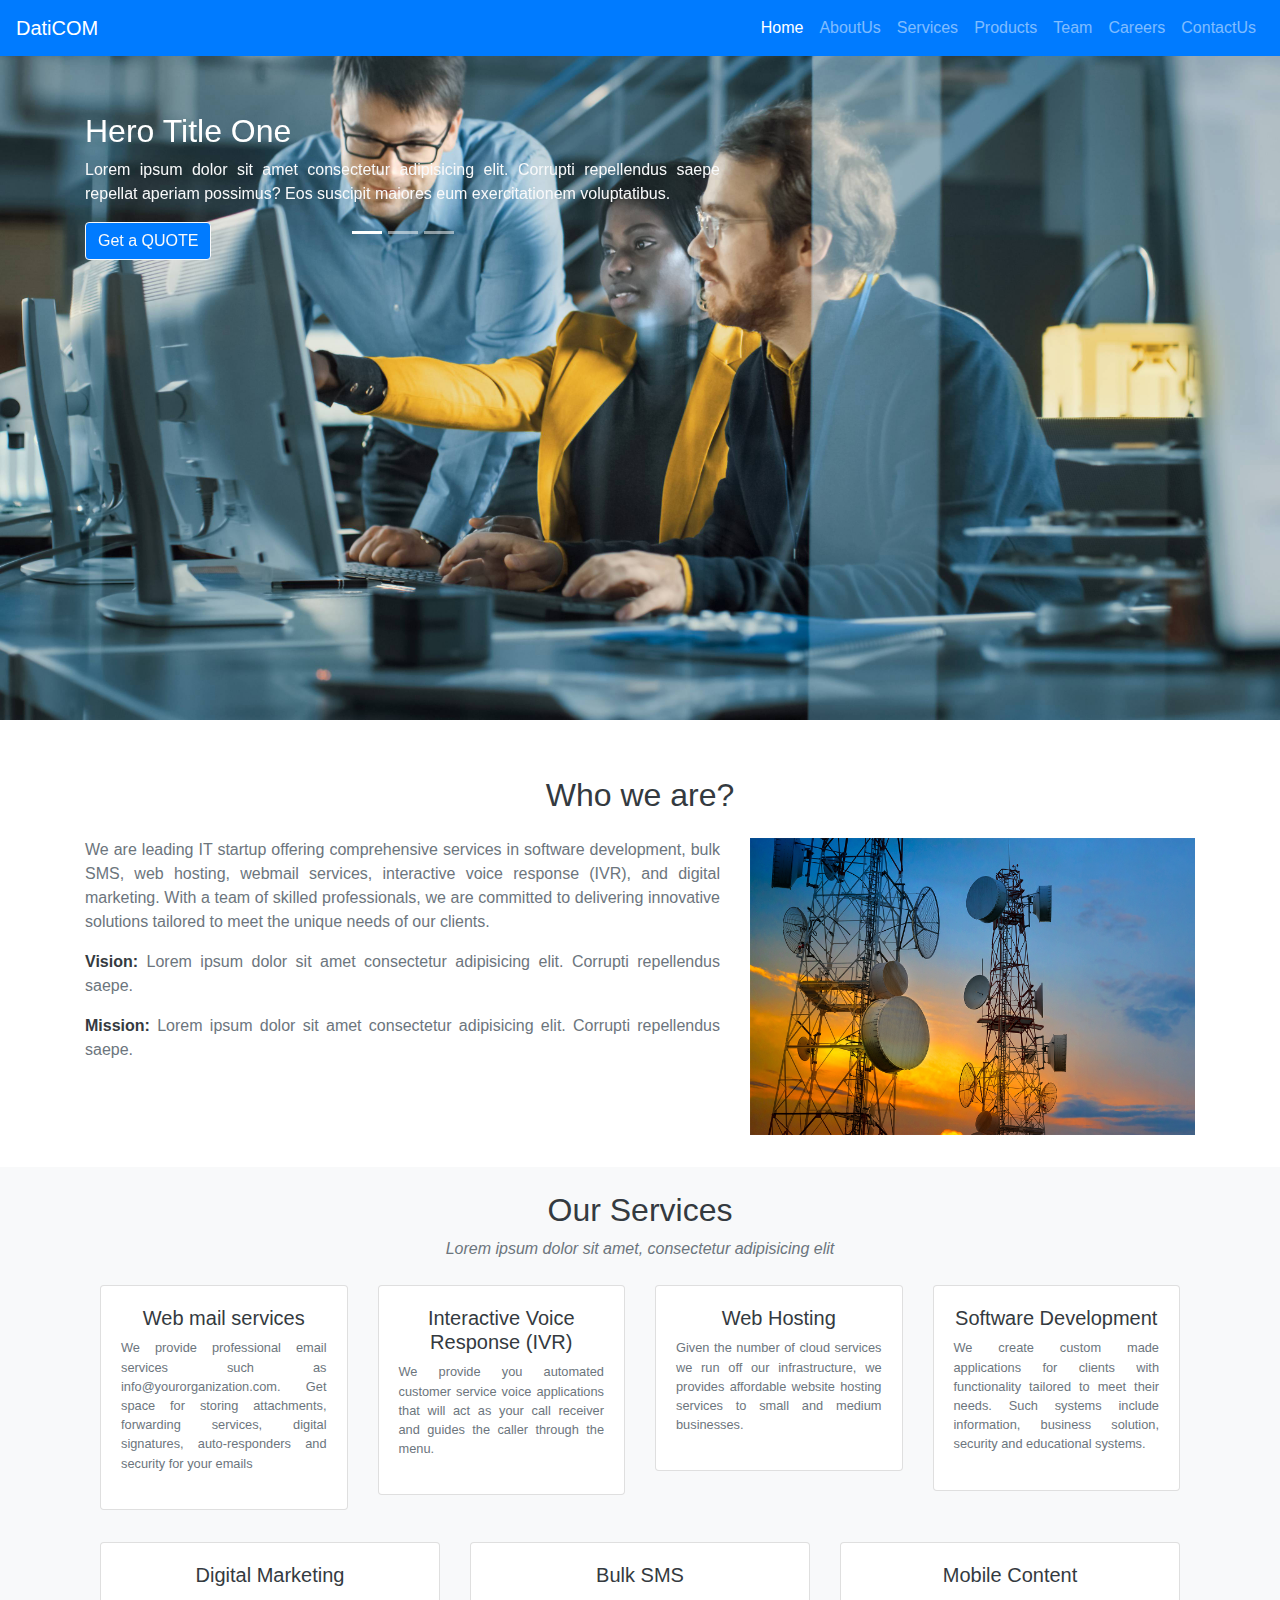
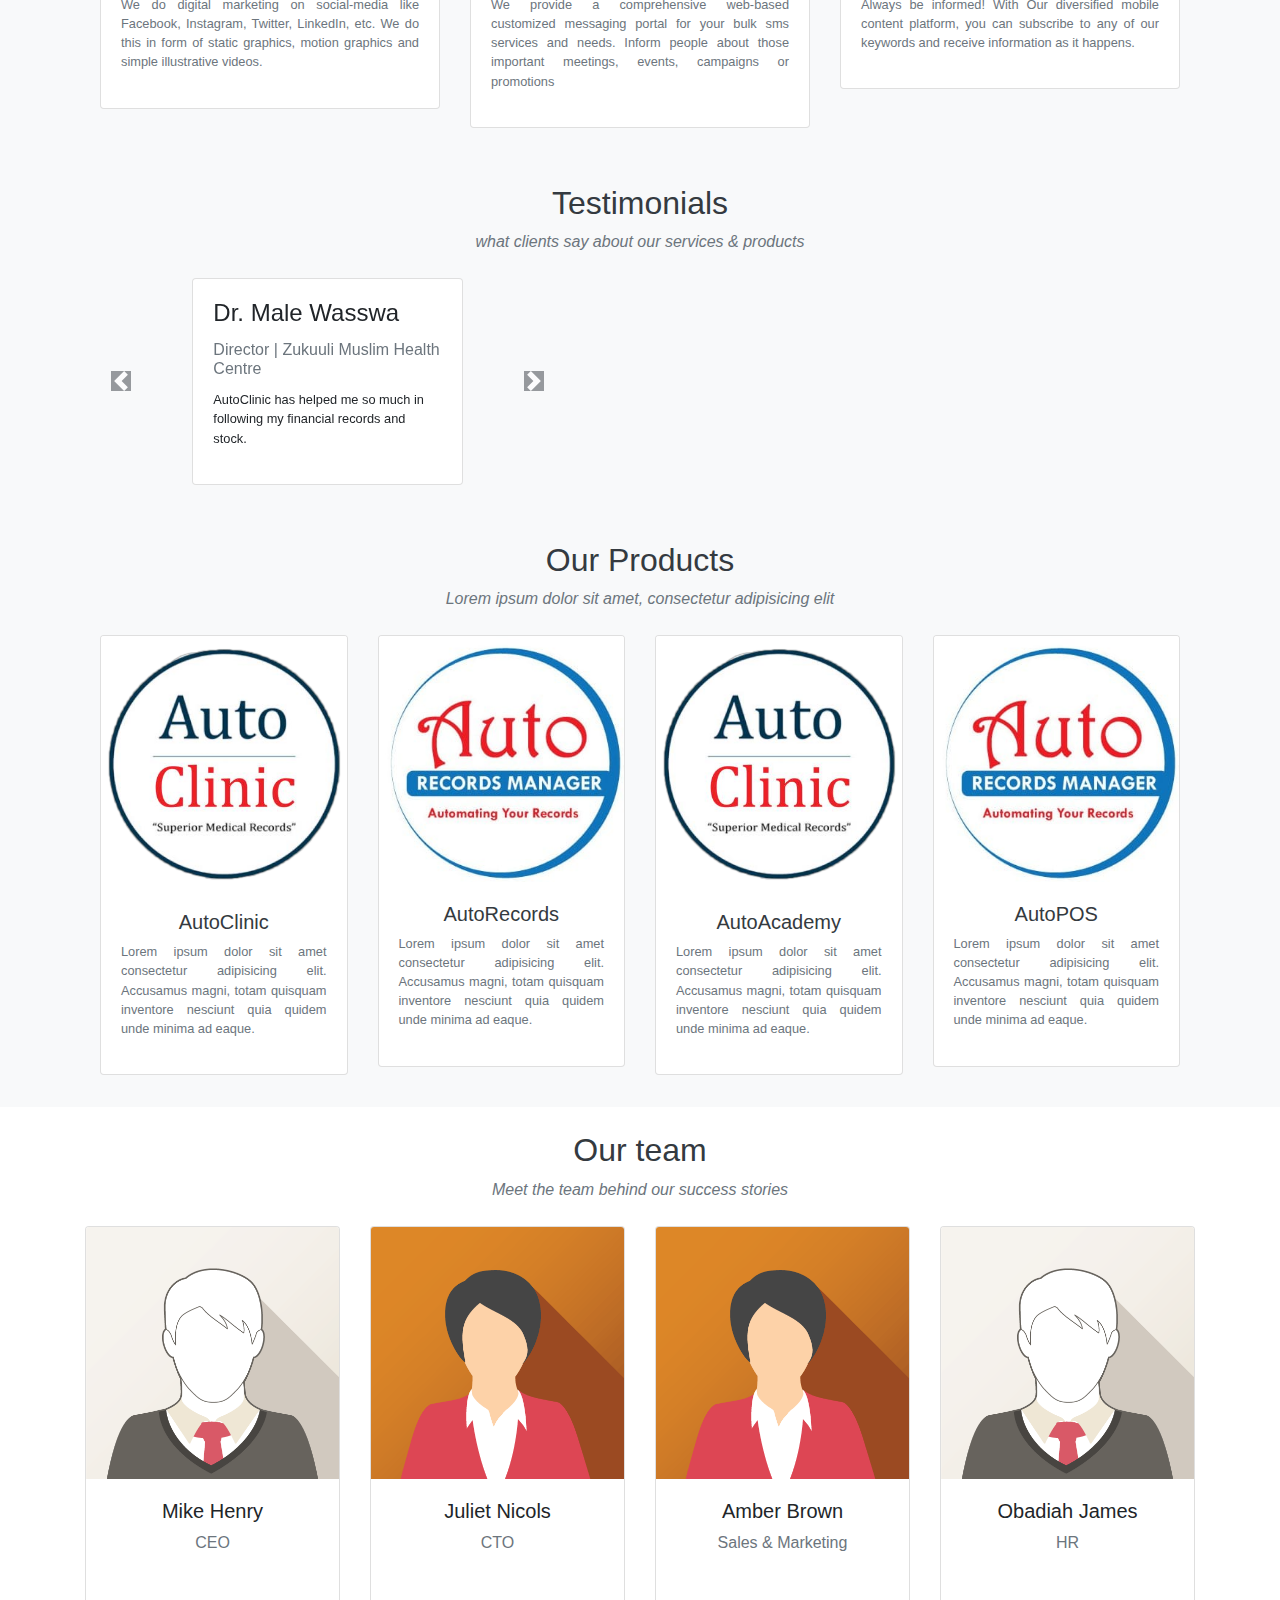
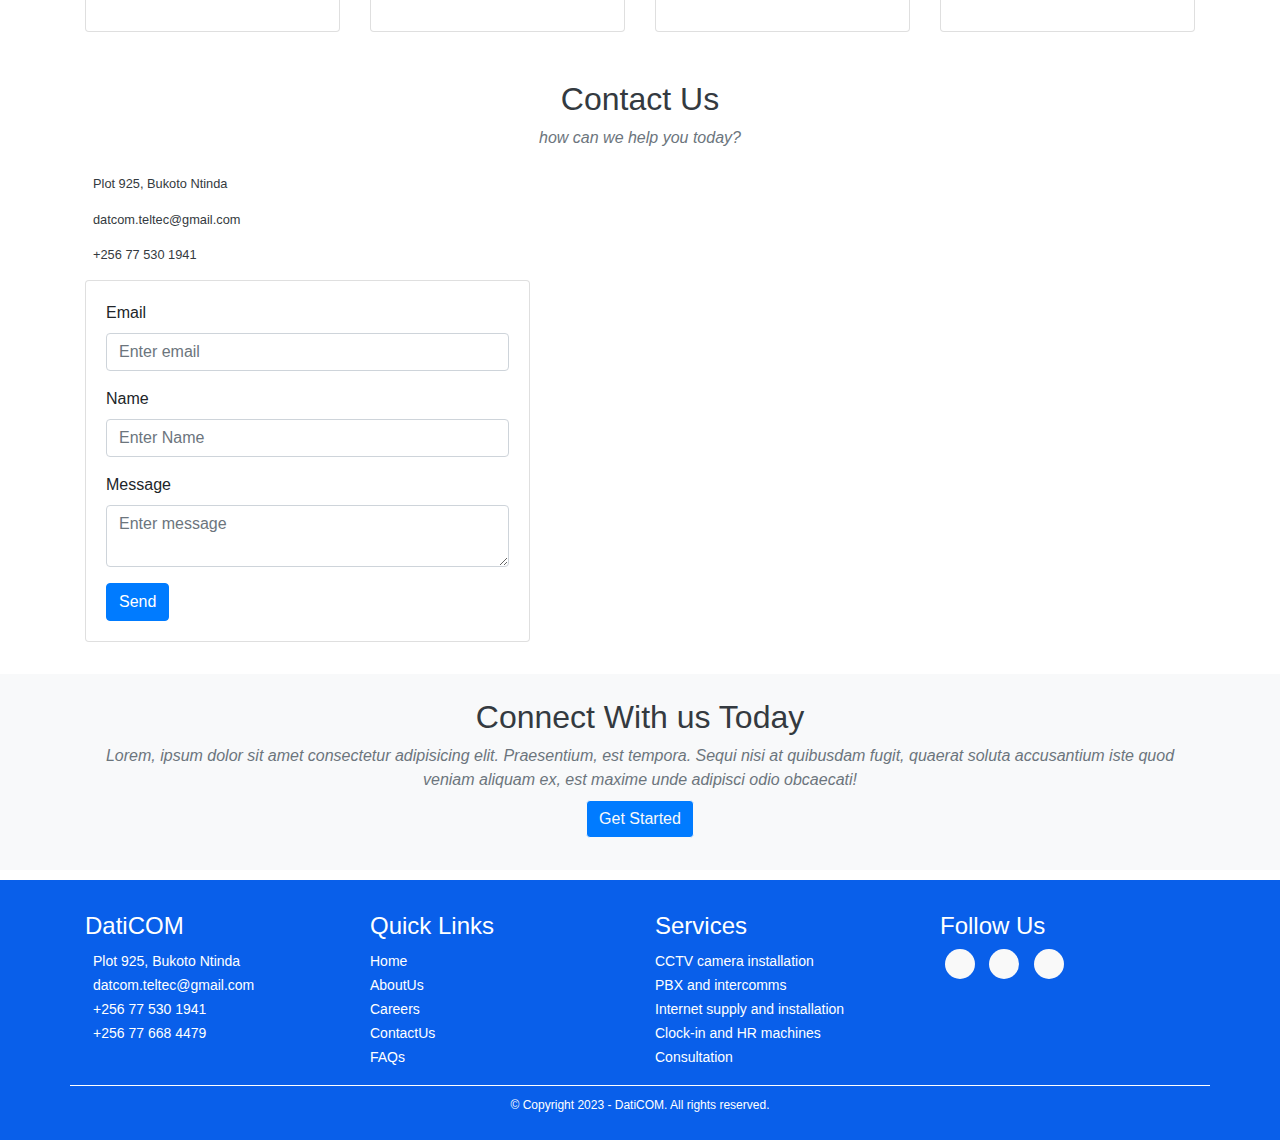
<file: index.html>
<!DOCTYPE HTML><html>
<head>
    <title>DatiCOM | Home</title>
    <meta charset="utf-8">
    <meta name="viewport" content="width=device-width, initial-scale=1">
    <link rel="icon" href="data:,">
    <script src="./js/bootstrap.js"></script>
    <link rel="stylesheet" type="text/css" href="./css/stylesheet.css">
    <link rel="stylesheet" type="text/css" href="./css/bootstrap.css">
    <link rel="stylesheet" href="https://cdn.jsdelivr.net/npm/bootstrap@4.6.2/dist/css/bootstrap.min.css" integrity="sha384-xOolHFLEh07PJGoPkLv1IbcEPTNtaed2xpHsD9ESMhqIYd0nLMwNLD69Npy4HI+N" crossorigin="anonymous">
    <script src="https://cdn.jsdelivr.net/npm/jquery@3.6.1/dist/jquery.slim.min.js"></script>
    <script src="https://cdn.jsdelivr.net/npm/popper.js@1.16.1/dist/umd/popper.min.js"></script>
    <script src="https://cdn.jsdelivr.net/npm/bootstrap@4.6.2/dist/js/bootstrap.bundle.min.js"></script>
    <link rel="stylesheet" href="https://use.fontawesome.com/releases/v5.7.0/css/all.css" integrity="sha384-lZN37f5QGtY3VHgisS14W3ExzMWZxybE1SJSEsQp9S+oqd12jhcu+A56Ebc1zFSJ" crossorigin="anonymous">
    <script src="https://code.jquery.com/jquery-3.6.3.min.js" integrity="256-pvPw+upLPUjgMXY0G+8O0xUf+/Im1MZjXxxgOcBQBXU=" crossorigin="anonymous"></script>
    <link rel="stylesheet" href="https://cdnjs.cloudflare.com/ajax/libs/font-awesome/6.2.1/css/all.min.css" integrity="sha512-MV7K8+y+gLIBoVD59lQIYicR65iaqukzvf/nwasF0nqhPay5w/9lJmVM2hMDcnK1OnMGCdVK+iQrJ7lzPJQd1w==" crossorigin="anonymous" referrerpolicy="no-referrer" />

    <style type="text/css">
      .jumbotron{
        color:white;
        background-image: url("./images/banner8.jpg");
        background-position:center;
        background-repeat: no-repeat;
        background-size: cover;
        height:80vh;
      }
      
    </style>

</head>
<body>

<div class="jumbotron jumbotron-fluid ">
    <nav class="navbar navbar-expand-sm bg-primary navbar-dark justify-content-center fixed-top pb-2">
        <!-- <a class="navbar-brand" href="index.html">
            <img src="/images/logo.png" alt="Logo" style="width:50px;">
        </a> -->
        <a class="navbar-brand" href="index.html">DatiCOM</a>
        <button class="navbar-toggler" type="button" data-toggle="collapse" data-target="#collapsibleNavbar">
            <span class="navbar-toggler-icon"></span>
        </button>
        <div class="collapse navbar-collapse " id="collapsibleNavbar">
            <ul class="navbar-nav ml-auto">
                <li class="nav-item">
                    <a class="nav-link active" href="index.html">Home</a>
                </li>
                <li class="nav-item">
                    <a class="nav-link" href="#!"id="aboutus">AboutUs</a>
                </li>
                <li class="nav-item">
                    <a class="nav-link" href="#!" id="services">Services</a>
                </li>
                <li class="nav-item">
                    <a class="nav-link" href="#!" id="products">Products</a>
                </li>
                <li class="nav-item">
                    <a class="nav-link" href="#!" id="team">Team</a>
                </li>
                  
                <li class="nav-item">
                    <a class="nav-link" href="careers.html">Careers</a>
                </li> 
                <li class="nav-item ">
                    <a class="nav-link" href="#!" id="contactus">ContactUs</a>
                </li>
            </ul>
        </div>  
    </nav>
    <div class="container">
        <div class="row">
            <div class="col-md-7 mt-5 pb-4 text-left text-dark">
                <div id="heroSlider" class="carousel slide" data-ride="carousel">

                    <!-- Indicators -->
                    <ul class="carousel-indicators">
                      <li data-target="#heroSlider" data-slide-to="0" class="active"></li>
                      <li data-target="#heroSlider" data-slide-to="1"></li>
                      <li data-target="heroSlider" data-slide-to="2"></li>
                    </ul>
                  
                    <!-- The slideshow -->
                    <div class="carousel-inner">
                      <div class="carousel-item active">
                        <h2 class="display6 text-white">Hero Title One</h2>
                        <p class="text-light text-justify">
                            Lorem ipsum dolor sit amet consectetur adipisicing elit. Corrupti repellendus saepe repellat aperiam 
                            possimus? Eos suscipit maiores eum exercitationem voluptatibus. 
                        </p>
                        <a href="#" class="btn btn-md btn-outline-light bg-primary">Get a QUOTE</a>
                      </div>
                      <div class="carousel-item">
                        <h2 class="display6 text-white">Hero Title One</h2>
                        <p class="text-light text-justify">
                            Lorem ipsum dolor sit amet consectetur adipisicing elit. Corrupti repellendus saepe repellat aperiam 
                            possimus? Eos suscipit maiores eum exercitationem voluptatibus. 
                        </p>
                        <a href="#" class="btn btn-md btn-outline-light bg-primary">Get a QUOTE</a>
                      </div>
                      <div class="carousel-item">
                        <h2 class="display6 text-white">Hero Title One</h2>
                        <p class="text-light text-justify">
                            Lorem ipsum dolor sit amet consectetur adipisicing elit. Corrupti repellendus saepe repellat aperiam 
                            possimus? Eos suscipit maiores eum exercitationem voluptatibus. 
                        </p>
                        <a href="#" class="btn btn-md btn-outline-light bg-primary">Get a QUOTE</a>
                      </div>
                    </div>
                  
                    <!-- Left and right controls -->
                    <!-- <a class="carousel-control-prev" href="#heroSlider" data-slide="prev">
                      <span class="carousel-control-prev-icon"></span>
                    </a>
                    <a class="carousel-control-next" href="#heroSlider" data-slide="next">
                      <span class="carousel-control-next-icon"></span>
                    </a> -->
                  
                  </div>
            </div>
        </div>
    
    </div>
    
</div>
<!--END_NavBar-->
<!--Main-body-->
<div class="container">
    <div class="row">
        <!--aboutus section-->
        <div class="col-md-12 mt-2 mb-2 pt-2 pb-2 bg-white " id="aboutusSection">
            <h2 class="text-center text-dark m-1 p-1">Who we are?</h2>
            <!-- <p class="text-left text-secondary mb-1 pb-1"><em>Lorem ipsum dolor sit amet, consectetur adipisicing elit</em></p> -->
            <div class="row">
                <div class="col-md-7 mt-2 mb-2 pt-2 pb-2">
                    <p class="text-secondary text-justify">
                        We are leading IT startup offering comprehensive services in software development, bulk SMS, web
                         hosting, webmail services, interactive voice response (IVR), and digital marketing. With a team of skilled professionals, 
                         we are committed to delivering innovative solutions tailored to meet the unique needs of our clients. 
                                                 
                    </p>
                    <!-- <a href="#" class="btn btn-sm btn-outline-light bg-primary">Learn More..</a> -->
                    <p class="text-secondary text-justify">
                        <b><e class="text-dark">Vision:</e> </b>Lorem ipsum dolor sit amet consectetur adipisicing elit. Corrupti 
                        repellendus saepe. 
                    </p>
                    <p class="text-secondary text-justify">
                        <b><e class="text-dark large">Mission:</e></b> Lorem ipsum dolor sit amet consectetur adipisicing elit. Corrupti 
                        repellendus saepe. 
                    </p>
                </div>
                <div class="col-md-5 mt-2 mb-2 pt-2 pb-2 bg-white">
                    <img class="img-fluid" src="./images/industries4.png" alt="aboutus"/>
                </div>
            </div>
        </div>
        <!--END_Aboutus-->
    </div>
</div>
<div class="container-fluid bg-light">
    <div class="row">
        <!--services section-->
        <div class="container">
            <div class="col-md-12 mt-2 mb-2 pt-2 pb-2 bg-transparent" id="servicesSection">
                <h2 class="text-center text-dark mt-1 pt-1">Our Services</h2>
                <p class="text-center text-secondary mb-1 pb-1"><em>Lorem ipsum dolor sit amet, consectetur adipisicing elit</em></p>
                <div class="row">
                    <div class="col-md-3 col-sm-12 mt-2 mb-2 pt-2 pb-2 bg-transparent">
                        <div class="card">
                            <div class="card-body">
                                <h5 class="text-center text-dark">Web mail services</h5>
                                <p class="text-secondary text-justify small">We provide professional email services such as info@yourorganization.com. Get space 
                                    for storing attachments, forwarding services, digital signatures, auto-responders and security for your emails 
                                </p>
                                <!-- <a href="#" class="btn btn-sm btn-outline-light bg-primary">Learn More..</a> -->
                            </div>
                        </div>
                    </div>
                    
                    <div class="col-md-3 col-sm-12 mt-2 mb-2 pt-2 pb-2 bg-transparent">
                        <div class="card">
                            <div class="card-body">
                                <h5 class="text-center text-dark">Interactive Voice Response (IVR)</h5>
                                <p class="text-secondary text-justify small"> We provide you automated customer service voice 
                                    applications that will act as your call receiver and guides the caller through the menu.
                                </p>
                                <!-- <a href="#" class="btn btn-sm btn-outline-light bg-primary">Learn More..</a> -->
                            </div>
                        </div>
                    </div>
                    <div class="col-md-3 col-sm-12 mt-2 mb-2 pt-2 pb-2 bg-transparent">
                        <div class="card">
                            <div class="card-body">
                                <h5 class="text-center text-dark">Web Hosting</h5>
                                <p class="text-secondary text-justify small"> Given the number of cloud services we run off our infrastructure, we provides affordable website hosting 
                                    services to small and medium businesses.  
                                </p>
                                <!-- <a href="#" class="btn btn-sm btn-outline-light bg-primary">Learn More..</a> -->
                            </div>
                        </div>
                    </div>
                    <div class="col-md-3 col-sm-12 mt-2 mb-2 pt-2 pb-2 bg-transparent">
                        <div class="card">
                            <div class="card-body">
                                <h5 class="text-center text-dark">Software Development</h5>
                                <p class="text-secondary text-justify small"> We create custom made applications for clients with functionality tailored to meet their needs. Such 
                                    systems include information, business solution, security and educational systems. 
                                </p>
                                <!-- <a href="#" class="btn btn-sm btn-outline-light bg-primary">Learn More..</a> -->
                            </div>
                        </div>
                    </div>
                    <div class="col-md-4 col-sm-12 mt-2 mb-2 pt-2 pb-2 bg-transparent">
                        <div class="card">
                            <div class="card-body">
                                <h5 class="text-center text-dark">Digital Marketing</h5>
                                <p class="text-secondary text-justify small"> We do digital marketing on social-media like Facebook, Instagram, Twitter, LinkedIn, etc. We do this in form 
                                    of static graphics, motion graphics and simple illustrative videos. 
                                </p>
                                <!-- <a href="#" class="btn btn-sm btn-outline-light bg-primary">Learn More..</a> -->
                            </div>
                        </div>
                    </div>
                    <div class="col-md-4 col-sm-12 mt-2 mb-2 pt-2 pb-2 bg-transparent">
                        <div class="card">
                            <div class="card-body">
                                <h5 class="text-center text-dark">Bulk SMS</h5>
                                <p class="text-secondary text-justify small">
                                    We provide a comprehensive web-based customized messaging portal for your bulk sms services and needs. 
                                    Inform people about those important meetings, events, campaigns or promotions 
                                </p>
                                <!-- <a href="#" class="btn btn-sm btn-outline-light bg-primary">Learn More..</a> -->
                            </div>
                        </div>
                    </div>
                    
                    <div class="col-md-4 col-sm-12 mt-2 mb-2 pt-2 pb-2 bg-transparent">
                        <div class="card">
                            <div class="card-body">
                                <h5 class="text-center text-dark">Mobile Content</h5>
                                <p class="text-secondary text-justify small">Always be informed! With Our diversified mobile content platform, you can subscribe to any of our keywords and 
                                    receive information as it happens. 
                                </p>
                                <!-- <a href="#" class="btn btn-sm btn-outline-light bg-primary">Learn More..</a> -->
                            </div>
                        </div>
                    </div>
                    
                    
                </div>
            </div>
        </div>
        <!--END_services section-->
    </div>
</div>

<!-- <div class="container">
    <div class=" row"> -->
        <!--Partners section|labels-->
        <!-- <div class="col-md-12 mt-2 mb-2 pt-2 pb-2 bg-transparent">
            <h2 class="text-center text-dark mt-1 pt-1">Our Partners</h2>
            <p class="text-center text-secondary mb-1 pb-1"><em>Lorem ipsum dolor sit amet, consectetur adipisicing elit</em></p>
            <div class="row">
                <div class="col-md-2 col-sm-12 mt-2 mb-2 pt-2 pb-2 bg-transparent">
                    <div class="card">
                        <div class="card-body">
                            <h5 class="text-center text-secondary"> Logo</h5>
                        </div>
                    </div>
                </div>
                <div class="col-md-2 col-sm-12 mt-2 mb-2 pt-2 pb-2 bg-transparent">
                    <div class="card">
                        <div class="card-body">
                            <h5 class="text-center text-secondary"> Logo</h5>
                        </div>
                    </div>
                </div>
                <div class="col-md-2 col-sm-12 mt-2 mb-2 pt-2 pb-2 bg-transparent">
                    <div class="card">
                        <div class="card-body">
                            <h5 class="text-center text-secondary"> Logo</h5>
                        </div>
                    </div>
                </div>
                <div class="col-md-2 col-sm-12 mt-2 mb-2 pt-2 pb-2 bg-transparent">
                    <div class="card">
                        <div class="card-body">
                            <h5 class="text-center text-secondary"> Logo</h5>
                        </div>
                    </div>
                </div>
                <div class="col-md-2 col-sm-12 mt-2 mb-2 pt-2 pb-2 bg-transparent">
                    <div class="card">
                        <div class="card-body">
                            <h5 class="text-center text-secondary"> Logo</h5>
                        </div>
                    </div>
                </div>
                <div class="col-md-2 col-sm-12 mt-2 mb-2 pt-2 pb-2 bg-transparent">
                    <div class="card">
                        <div class="card-body">
                            <h5 class="text-center text-secondary"> Logo</h5>
                        </div>
                    </div>
                </div>
            </div>
        </div> -->
        <!--END_partners section-->
    <!-- </div>
</div> -->

<div class="contianer-fluid bg-light">
    <div class="row">
        <div class="container">
            <!--testimonials-->
            <div class="col-md-12 mt-2 mb-2 pt-2 pb-2 ">
                <h2 class="text-center text-dark mt-1 pt-1">Testimonials</h2>
                <p class="text-center text-secondary mb-1 pb-1"><em>what clients say about our services & products</em></p>
                <div class="row">
                    <div class="carousel slide " id="testimonialSlider" data-ride="carousel">

                        <!-- Indicators -->
                        <ul class="carousel-indicators">
                        <li data-target="#testimonialSlider" data-slide-to="0" class="active"></li>
                        <li data-target="#testimonialSlider" data-slide-to="1"></li>
                        <li data-target="#testimonialSlider" data-slide-to="2"></li>
                        </ul>
                    
                        <!-- The slideshow -->
                        <div class="carousel-inner">
                            <div class="carousel-item active">
                                <!-- <img src="./images/" alt="Los Angeles"> -->
                                <div class="row">
                                    <div class="col-md-7 mt-2 mb-2 pt-2 pb-2 mx-auto">
                                        <div class="card">
                                            <div class="card-body">
                                                <h4 class="card-title">Dr. Male Wasswa</h4>
                                                <h6 class="card-title text-secondary">Director | Zukuuli Muslim Health Centre</h6>
                                                <p class="small">
                                                    AutoClinic has helped me so much in following my financial records and stock. 
                                                </p>
                                            </div>
                                        </div>
                                    </div>
                                </div>
                            </div>
                            <div class="carousel-item">
                                <!-- <img src="./images/" alt="Los Angeles"> -->
                                <div class="row">
                                    <div class="col-md-7 mt-2 mb-2 pt-2 pb-2 mx-auto">
                                        <div class="card ">
                                            <div class="card-body">
                                                <h4 class="card-title">John Doe</h4>
                                                <h6 class="card-title text-secondary">Title | descritpion</h6>
                                                <p class="small">
                                                    Lorem ipsum dolor sit amet consectetur adipisicing elit. Reiciendis sapiente ratione beatae 
                                                    facere eius quae perferendis temporibus aspernatur. 
                                                </p>
                                            </div>
                                        </div>
                                    </div>
                                </div>
                            </div>
                            <div class="carousel-item">
                                <!-- <img src="./images/" alt="Los Angeles"> -->
                                <div class="row">
                                    <div class="col-md-7 mt-2 mb-2 pt-2 pb-2 mx-auto">
                                        <div class="card">
                                            <div class="card-body">
                                                <h4 class="card-title">John Doe</h4>
                                                <h6 class="card-title text-secondary">Title | descritpion</h6>
                                                <p class="small">
                                                    Lorem ipsum dolor sit amet consectetur adipisicing elit. Reiciendis sapiente ratione beatae 
                                                    facere eius quae perferendis temporibus aspernatur. 
                                                </p>
                                            </div>
                                        </div>
                                    </div>
                                </div>
                            </div>
                        
                            <!-- Left and right controls -->
                            <a class="carousel-control-prev" href="#testimonialSlider" data-slide="prev">
                            <span class="carousel-control-prev-icon bg-dark"></span>
                            </a>
                            <a class="carousel-control-next" href="#testimonialSlider" data-slide="next">
                            <span class="carousel-control-next-icon bg-dark"></span>
                            </a>
                        </div>
                    </div>                  
                </div>
            </div>
            <!--END_testimonials-->
        </div>
    </div>
</div>
<div class="container-fluid bg-light">
    <div class="row">
        <!--services section-->
        <div class="container">
            <div class="col-md-12 mt-2 mb-2 pt-2 pb-2 bg-transparent" id="productsSection">
                <h2 class="text-center text-dark mt-1 pt-1">Our Products</h2>
                <p class="text-center text-secondary mb-1 pb-1"><em>Lorem ipsum dolor sit amet, consectetur adipisicing elit</em></p>
                <div class="row">
                    <div class="col-md-3 col-sm-12 mt-2 mb-2 pt-2 pb-2 bg-transparent">
                        <div class="card">
                            <img class="card-img-top" src="./images/product2.png"alt="autoclinic"/>
                            <div class="card-body">
                                <h5 class="text-center text-dark">AutoClinic</h5>
                                <p class="text-secondary text-justify small">
                                    Lorem ipsum dolor sit amet consectetur adipisicing elit. Accusamus magni, totam quisquam inventore nesciunt quia quidem unde minima ad eaque.  
                                </p>
                                <!-- <a href="#" class="btn btn-sm btn-outline-light bg-primary">Learn More..</a> -->
                            </div>
                        </div>
                    </div>
                    
                    <div class="col-md-3 col-sm-12 mt-2 mb-2 pt-2 pb-2 bg-transparent">
                        <div class="card">
                            <img class="card-img-top" src="./images/product1.jpeg"alt="autorecords"/>
                            <div class="card-body">
                                <h5 class="text-center text-dark">AutoRecords</h5>
                                <p class="text-secondary text-justify small"> 
                                    Lorem ipsum dolor sit amet consectetur adipisicing elit. Accusamus magni, totam quisquam inventore nesciunt quia quidem unde minima ad eaque.  
                                </p>
                                <!-- <a href="#" class="btn btn-sm btn-outline-light bg-primary">Learn More..</a> -->
                            </div>
                        </div>
                    </div>
                    <div class="col-md-3 col-sm-12 mt-2 mb-2 pt-2 pb-2 bg-transparent">
                        <div class="card">
                            <img class="card-img-top" src="./images/product2.png"alt="autoacademy"/>
                            <div class="card-body">
                                <h5 class="text-center text-dark">AutoAcademy</h5>
                                <p class="text-secondary text-justify small"> 
                                    Lorem ipsum dolor sit amet consectetur adipisicing elit. Accusamus magni, totam quisquam inventore nesciunt quia quidem unde minima ad eaque.  
                                </p>
                                <!-- <a href="#" class="btn btn-sm btn-outline-light bg-primary">Learn More..</a> -->
                            </div>
                        </div>
                    </div>
                    <div class="col-md-3 col-sm-12 mt-2 mb-2 pt-2 pb-2 bg-transparent">
                        <div class="card">
                            <img class="card-img-top" src="./images/product1.jpeg"alt="autoPOS"/>
                            <div class="card-body">
                                <h5 class="text-center text-dark">AutoPOS</h5>
                                <p class="text-secondary text-justify small"> 
                                    Lorem ipsum dolor sit amet consectetur adipisicing elit. Accusamus magni, totam quisquam inventore nesciunt quia quidem unde minima ad eaque.  
                                </p>
                                <!-- <a href="#" class="btn btn-sm btn-outline-light bg-primary">Learn More..</a> -->
                            </div>
                        </div>
                    </div>                
                    
                </div>
            </div>
        </div>
        <!--END_services section-->
    </div>
</div>
<div class="container">
    <div class="row">
        <!--Team section-->
        <div class="col-md-12 mt-2 mb-2 pt-2 pb-2 bg-transparent" id="teamSection">
            <h2 class="text-center text-dark mt-1 pt-1">Our team</h2>
            <p class="text-center text-secondary mb-1 pb-1"><em>Meet the team behind our success stories</em></p>
            <div class="row">
                <div class="col-md-3 mt-2 mb2 pt-2 pb-2">
                    <div class="card bg-white">
                      <img src="./images/team1.png" class="card-img-top" alt="avatar">
                      <div class="card-body">
                        <h5 class="text-center">Mike Henry</h5>
                        <p class="text-center text-secondary font-small">CEO</p>
                        <p class="text-center"><span><a href="#" class="link mr-2 pr-1 text-primary"><i class="fa-brands fa-linkedin"></i></a></span>
                            <span><a href="#" class="link mr-2 pr-1 text-primary"><i class="fa-solid fa-envelope"></i></a></span>
                            <span><a href="#" class="link mr-2 pr-1 text-primary"><i class="fa-brands fa-facebook-messenger"></i></a></span>
                            <span><a href="#" class="link mr-2 pr-1 text-primary"><i class="fa-brands fa-instagram"></i></a></span>
                        </p>
                      </div>
                    </div>
                </div>
                <div class="col-md-3 mt-2 mb2 pt-2 pb-2">
                    <div class="card bg-white">
                      <img src="./images/team2.png" class="card-img-top" alt="avatar">
                      <div class="card-body">
                        <h5 class="text-center">Juliet Nicols</h5>
                        <p class="text-center text-secondary font-small">CTO</p>
                        <p class="text-center"><span><a href="#" class="link mr-2 pr-1 text-primary"><i class="fa-brands fa-linkedin"></i></a></span>
                            <span><a href="#" class="link mr-2 pr-1 text-primary"><i class="fa-solid fa-envelope"></i></a></span>
                            <span><a href="#" class="link mr-2 pr-1 text-primary"><i class="fa-brands fa-facebook-messenger"></i></a></span>
                            <span><a href="#" class="link mr-2 pr-1 text-primary"><i class="fa-brands fa-instagram"></i></a></span>
                      </p>
                      </div>
                    </div>
                </div>
                <div class="col-md-3 mt-2 mb2 pt-2 pb-2">
                    <div class="card bg-white">
                      <img src="./images/team2.png" class="card-img-top" alt="avatar">
                      <div class="card-body">
                        <h5 class="text-center">Amber Brown</h5>
                        <p class="text-center text-secondary font-small">Sales & Marketing</p>
                        <p class="text-center">
                            <span><a href="#" class="link mr-2 pr-1 text-primary"><i class="fa-brands fa-linkedin"></i></a></span>
                            <span><a href="#" class="link mr-2 pr-1 text-primary"><i class="fa-solid fa-envelope"></i></a></span>
                            <span><a href="#" class="link mr-2 pr-1 text-primary"><i class="fa-brands fa-facebook-messenger"></i></a></span>
                            <span><a href="#" class="link mr-2 pr-1 text-primary"><i class="fa-brands fa-instagram"></i></a></span>
                        </p>
                      </div>
                    </div>
                </div>
                <div class="col-md-3 mt-2 mb2 pt-2 pb-2">
                    <div class="card bg-white">
                      <img src="./images/team1.png" class="card-img-top" alt="avatar">
                      <div class="card-body">
                        <h5 class="text-center">Obadiah James</h5>
                        <p class="text-center text-secondary font-small">HR</p>
                        <p class="text-center"> 
                            <span><a href="#" class="link mr-2 pr-1 text-primary"><i class="fa-brands fa-linkedin"></i></a></span>
                            <span><a href="#" class="link mr-2 pr-1 text-primary"><i class="fa-solid fa-envelope"></i></a></span>
                            <span><a href="#" class="link mr-2 pr-1 text-primary"><i class="fa-brands fa-facebook-messenger"></i></a></span>
                            <span><a href="#" class="link mr-2 pr-1 text-primary"><i class="fa-brands fa-instagram"></i></a></span>
                        </p>
                      </div>
                    </div>
                </div>

            </div>
        </div>
        <!--END_team section-->
        <!--contactus sections-->
        <div class="col-md-12 mt-2 mb-2 pt-2 pb-2 bg-transparent" id="contactusSection">
            <h2 class="text-center text-dark mt-1 pt-1">Contact Us</h2>
            <p class="text-center text-secondary mb-1 pb-1"><em>how can we help you today?</em></p>
            <div class="row">
                <div class="col-md-5 mt-2 mb-2 pt-2 pb-2">
                    <p class="small"><span class="text-dark pb-2 mb-2"><i class="fas fa-map-marker-alt mr-1 pr-1"></i>Plot 925, Bukoto Ntinda</span></p>
                    <p class="small"><span class="text-dark"><i class="fas fa-envelope mr-1 pr-1"></i>datcom.teltec@gmail.com</span></p>
                    <p class="small"><span class="text-dark"><i class="fas fa-phone mr-1 pr-1"></i>+256 77 530 1941</span></p>
                    <!-- <p class="small"><span class="text-dark"><i class="fas fa-whatsapp mr-1 pr-1"></i>+256 77 668 4479</span></p>                   -->
                    <div class="card">
                        <div class="card-body">
                          <form action="#">
                            <div class="form-group">
                                <label for="email">Email</label>
                                <input type="text" class="form-control" id="email" placeholder="Enter email" name="email">
                            </div>
                            <div class="form-group">
                                <label for="name">Name</label>
                                <input type="text" class="form-control" id="name" placeholder="Enter Name" name="name">
                            </div>
                            <div class="form-group">
                              <label for="message">Message</label>
                                <textarea class="form-control" id="message" placeholder="Enter message" name="email"></textarea>
                            </div>
                            <button type="submit" class="btn btn-primary">Send</button>
                          </form>
                        </div>
                    </div>
                </div>
                <div class="col-md-7 mt-2 mb-2 pt-2 pb-2">
                    <div class="mapouter">
                        <div class="gmap_canvas">
                            <iframe width="100%" height="100%" id="gmap_canvas" src="https://maps.google.com/maps?q=Kampala&t=&z=10&ie=UTF8&iwloc=&output=embed" frameborder="0" scrolling="no" marginheight="0" marginwidth="0"></iframe>
                            <a href="https://2yu.co"></a><br><style>.mapouter{position:relative;text-align:right;height:100%;width:100%;}</style><a href="https://embedgooglemap.2yu.co/"></a>
                            <style>.gmap_canvas {overflow:hidden;background:none!important;height:100%;width:100%;}</style>
                        </div>
                    </div>
                </div>

            </div>
        </div>
        <!--END_contactus section-->
    </div>
</div>
<div class="container-fluid bg-light">
    <div class="row">
        <div class="container">
            <div class="col-md-12 mt-2 mb-2 pt-2 pb-2 bg-transparent">
                <h2 class="text-center text-dark mt-1 pt-1">Connect With us Today</h2>
                <p class="text-center text-secondary mb-1 pb-1"><em>Lorem, ipsum dolor sit amet consectetur adipisicing elit. Praesentium, est tempora. Sequi nisi at quibusdam fugit, 
                    quaerat soluta accusantium iste quod veniam aliquam ex, est maxime unde adipisci odio obcaecati!</em>
                </p>
                <p class="text-center"><a href="#" class="btn btn-md btn-outline-light bg-primary">Get Started</a></p>
                
            </div>
        </div>
    </div>
</div>

<button onclick="topFunction()" id="topBtn" title="Go to top">Top</button>

<footer class="mainfooter" role="contentinfo">  
    <div class="footer-middle">  
        <div class="container">  
            <div class="row">  
                <div class="col-md-3 col-sm-6">  
                    <div class="footer-pad">  
                        <h4> DatiCOM</h4>  
                        <ul class="list-unstyled">  
                        <li> <a href="#"><i class="fas fa-map-marker-alt mr-1 pr-1"></i>Plot 925, Bukoto Ntinda</a></li> 
                        <li> <a href="#"><i class="fas fa-envelope mr-1 pr-1"></i>datcom.teltec@gmail.com </a></li>  
                        <li> <a href="#"><i class="fas fa-phone mr-1 pr-1"></i>+256 77 530 1941</a></li>  
                        <li> <a href="#"><i class="fas fa-whatsapp mr-1 pr-1"></i>+256 77 668 4479</a></li>  
                        
                        </ul>  
                    </div>  
                </div>  
                <div class="col-md-3 col-sm-6">  
                    <div class="footer-pad">  
                        <h4> Quick Links</h4>  
                        <ul class="list-unstyled">  
                        <li><a href="#">Home </a> </li>  
                        <li><a href="#">AboutUs</a> </li>  
                        <li><a href="careers.html">Careers</a></li>  
                        <li><a href="#">ContactUs</a></li>  
                        <li> <a href="#">FAQs</a></li>  
                        </ul>  
                    </div>  
                </div>  
                <div class="col-md-3 col-sm-6">  
                    <div class="footer-pad">  
                        <h4> Services </h4>  
                        <ul class="list-unstyled">  
                        <li> <a href="#"> CCTV camera installation </a> </li>  
                        <li> <a href="#"> PBX and intercomms </a> </li>  
                        <li> <a href="#"> Internet supply and installation</a> </li>  
                        <li> <a href="#"> Clock-in and HR machines</a> </li>  
                        <li> <a href="#"> Consultation </a> </li>  
                        </ul>  
                    </div>  
                </div>  
                <div class="col-md-3">  
                    <h4> Follow Us </h4>  
                    <ul class="social-network social-circle">  
                        <li> <a href="#" class="icoFacebook" title="Facebook"> <i class="fa fa-facebook"> </i> </a> </li>  
                        <li> <a href="#" class="icoLinkedin" title="Linkedin"> <i class="fa fa-linkedin"> </i> </a> </li>  
                        <li> <a href="#"> <i class="fa fa-youtube" aria-hidden="true"> </i> </a> </li>  
                    </ul>               
                </div>  
            </div>  
            <div class="row">  
                <div class="col-md-12 copy">  
                    <p class="text-center"> © Copyright 2023 - DatiCOM.  All rights reserved. </p>  
                </div>  
            </div>  
        </div>  
    </div>  
</footer>  
</body>  
</html>
<script>
    $(document).ready(function(){
       $("#aboutus").click(function(){
          document.getElementById("aboutusSection").scrollIntoView();
       });
       $("#team").click(function(){
          document.getElementById("teamSection").scrollIntoView();
       });
       $("#contactus").click(function(){
          document.getElementById("contactusSection").scrollIntoView();
       });
       $("#services").click(function(){
          document.getElementById("servicesSection").scrollIntoView();
       });
    });

    // Get the button:
    let mybutton = document.getElementById("topBtn");

    // When the user scrolls down 20px from the top of the document, show the button
    window.onscroll = function() {scrollFunction()};

    function scrollFunction() {
    if (document.body.scrollTop > 20 || document.documentElement.scrollTop > 20) {
        mybutton.style.display = "block";
    } else {
        mybutton.style.display = "none";
    }
    }

    // When the user clicks on the button, scroll to the top of the document
    function topFunction() {
    document.body.scrollTop = 0; // For Safari
    document.documentElement.scrollTop = 0; // For Chrome, Firefox, IE and Opera
    }

 </script>
</file>
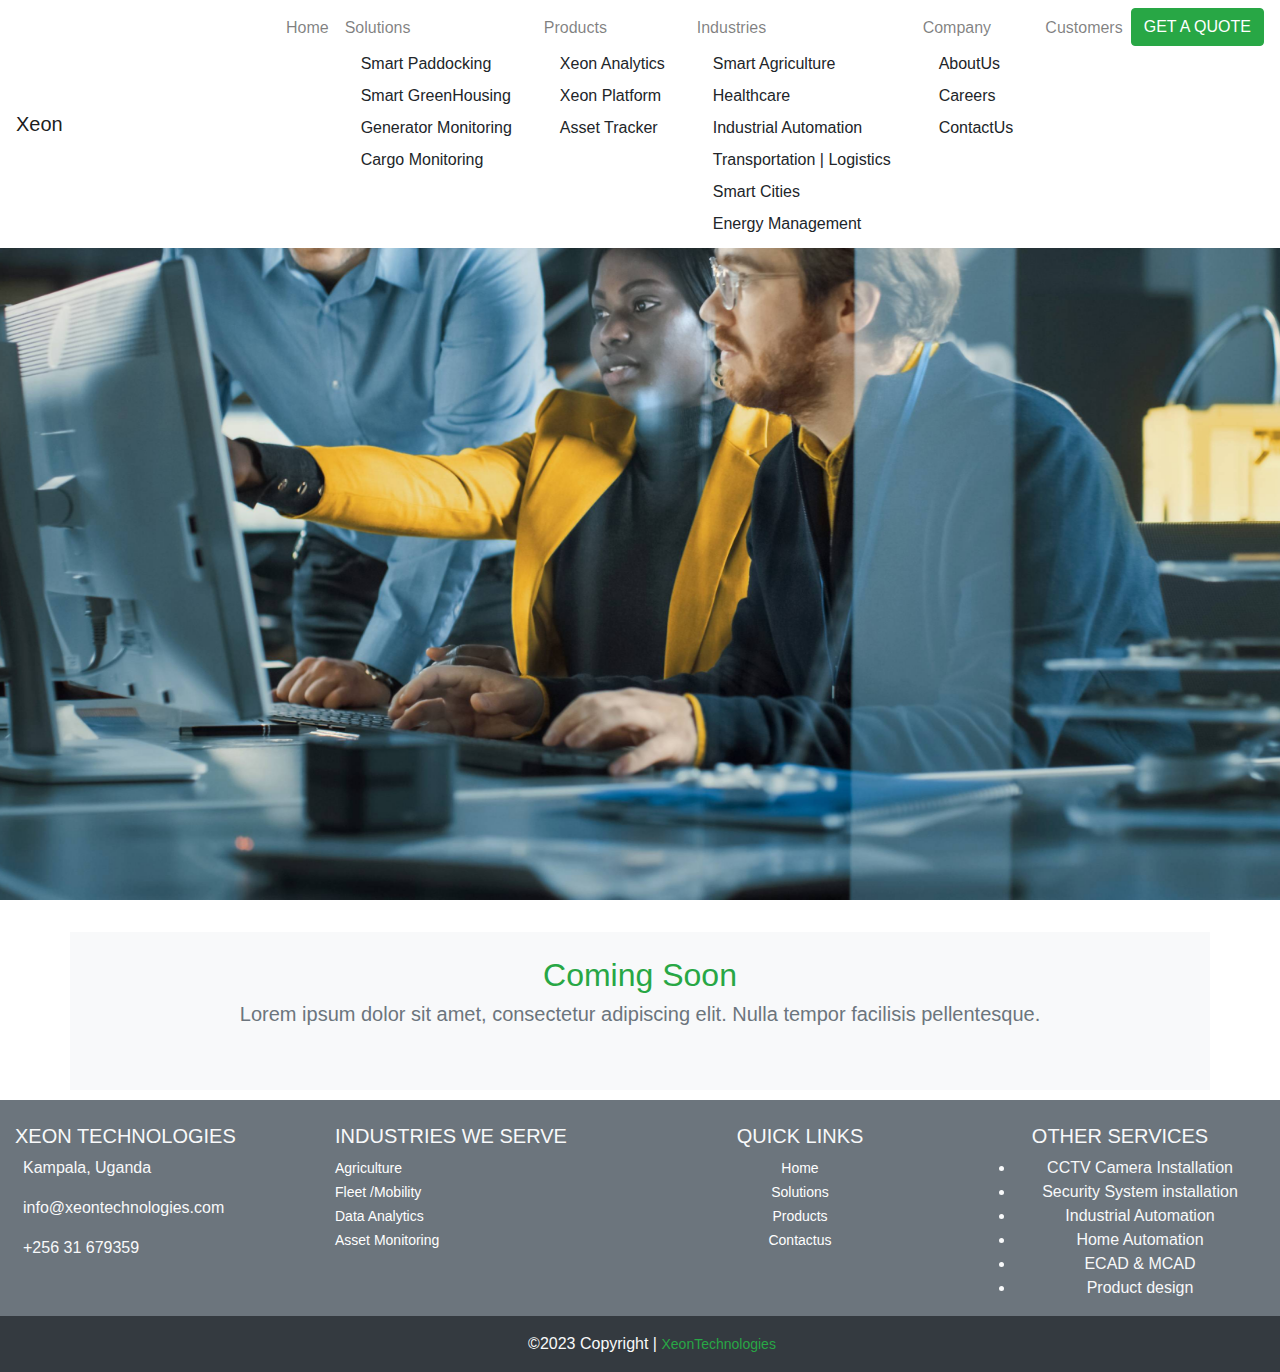
<file: careers.html>
<!DOCTYPE HTML><html>
<head>
    <title>Xeon Technologies | Careers</title>
    <meta charset="utf-8">
    <meta name="viewport" content="width=device-width, initial-scale=1">
    <link rel="icon" href="data:,">
    <script src="./js/bootstrap.js"></script>
    <link rel="stylesheet" type="text/css" href="./css/stylesheet.css">
    <link rel="stylesheet" type="text/css" href="./css/bootstrap.css">
    <link rel="stylesheet" href="https://cdn.jsdelivr.net/npm/bootstrap@4.6.2/dist/css/bootstrap.min.css" integrity="sha384-xOolHFLEh07PJGoPkLv1IbcEPTNtaed2xpHsD9ESMhqIYd0nLMwNLD69Npy4HI+N" crossorigin="anonymous">
    <script src="https://cdn.jsdelivr.net/npm/jquery@3.6.1/dist/jquery.slim.min.js"></script>
    <script src="https://cdn.jsdelivr.net/npm/popper.js@1.16.1/dist/umd/popper.min.js"></script>
    <script src="https://cdn.jsdelivr.net/npm/bootstrap@4.6.2/dist/js/bootstrap.bundle.min.js"></script>
    <link rel="stylesheet" href="https://use.fontawesome.com/releases/v5.7.0/css/all.css" integrity="sha384-lZN37f5QGtY3VHgisS14W3ExzMWZxybE1SJSEsQp9S+oqd12jhcu+A56Ebc1zFSJ" crossorigin="anonymous">
    <script src="https://code.jquery.com/jquery-3.6.3.min.js" integrity="256-pvPw+upLPUjgMXY0G+8O0xUf+/Im1MZjXxxgOcBQBXU=" crossorigin="anonymous"></script>
    <link rel="stylesheet" href="https://cdnjs.cloudflare.com/ajax/libs/font-awesome/6.2.1/css/all.min.css" integrity="sha512-MV7K8+y+gLIBoVD59lQIYicR65iaqukzvf/nwasF0nqhPay5w/9lJmVM2hMDcnK1OnMGCdVK+iQrJ7lzPJQd1w==" crossorigin="anonymous" referrerpolicy="no-referrer" />

<style type="text/css">
      .jumbotron{
        color:white;
        background-image: url("./images/banner8.jpg");
        background-position:center;
        background-repeat: no-repeat;
        background-size: cover;
        height:80vh;
      }

</style>

</head>
<body>
    <div class="jumbotron jumbotron-fluid ">
        <nav class="navbar navbar-expand-sm bg-white navbar-light center-content fixed-top">
          <a class="navbar-brand" href="index.html">Xeon</a>
          <!-- <a class="navbar-brand" href="index.h">
            <img src="#" alt="Logo" style="width:40px;">
          </a> -->
          <button class="navbar-toggler" type="button" data-toggle="collapse" data-target="#collapsibleNavbar">
            <span class="navbar-toggler-icon"></span>
          </button>
          <div class="collapse navbar-collapse" id="collapsibleNavbar">
            <ul class="navbar-nav ml-auto">
              <li class="nav-item">
                <a class="nav-link" href="index.html">Home</a>
              </li>
              <li class="nav-item">
                <div class="dropdown">
                  <a class="nav-link dropbtn" data-toggle="dropdown" href="solutions.html">Solutions</a>
                  <div class="dropdown-content">
                    <a class="dropdown-item" href="smart_padocking.html">Smart Paddocking</a>
                    <a class="dropdown-item" href="smart_greenhouse.html">Smart GreenHousing</a>
                    <a class="dropdown-item" href="generator_monitoring.html">Generator Monitoring</a>
                    <a class="dropdown-item" href="container_monitoring.html">Cargo Monitoring</a>
                  </div>
                </div>
              </li>
              <li class="nav-item">
                <div class="dropdown">
                  <a class="nav-link dropbtn" data-toggle="dropdown" href="products.html">Products</a>
                  <div class="dropdown-content">
                    <a class="dropdown-item" href="#">Xeon Analytics</a>
                    <a class="dropdown-item" href="#">Xeon Platform</a>
                    <a class="dropdown-item" href="#">Asset Tracker</a>
                  </div>
                </div>
              </li>
              <li class="nav-item">
                <div class="dropdown">
                  <a class="nav-link dropbtn" data-toggle="dropdown" href="#">Industries</a>
                  <div class="dropdown-content">
                    <a class="dropdown-item" href="agriculture.html">Smart Agriculture</a>
                    <a class="dropdown-item" href="#">Healthcare</a>
                    <a class="dropdown-item" href="#">Industrial Automation</a>
                    <a class="dropdown-item" href="#">Transportation | Logistics</a>
                    <a class="dropdown-item" href="#">Smart Cities</a>
                    <a class="dropdown-item" href="#">Energy Management</a>
                  </div>
                </div>
              </li>
              <li class="nav-item">
                <div class="dropdown">
                  <a class="nav-link dropbtn" data-toggle="dropdown" href="solutions.html">Company</a>
                  <div class="dropdown-content">
                    <a class="dropdown-item" href="aboutus.html">AboutUs</a>
                    <a class="dropdown-item" href="careers.html">Careers</a>
                    <a class="dropdown-item" href="contactus.html">ContactUs</a>
                  </div>
                </div>
              </li> 
              <li class="nav-item"><a class="nav-link" href="#">Customers</a></li>
              <li class="nav-item "><a class="btn btn-success" href="#">GET A QUOTE</a></li>   
            </ul>
          </div>  
        </nav>
        
          <div class="container">
            <div class="row">
              <div class="col-md-8 mt-4 pb-4">
                <h1 class="display-6">Careers</h1>
              </div>
            </div>
          </div>
    </div>
<div class="container">
  <div class="row">
    <div class="col-md-12  pt-4 pb-4 bg-light" id="contactus">
        <h2 class="text-center text-success">Coming Soon</h2>
        <div class="row">
          <div class="col-md-12 text-center mb-3 pb-3">
            <h5 class="text-center text-secondary">Lorem ipsum dolor sit amet, consectetur adipiscing elit. Nulla tempor facilisis pellentesque.</h5>
          </div>
        </div>
      </div>
  </div>
</div>

<button onclick="topFunction()" id="topBtn" title="Go to top">Top</button>

<footer class="page-footer font-small bg-secondary pt-4">

    <!-- Footer Links -->
    <div class="container-fluid text-center text-md-left text-light">
  
      <!-- Grid row -->
      <div class="row">
  
        <!-- Grid column -->
        <div class="col-md-3 mt-md-0 mt-3">
  
          <!-- Content -->
          <h5 class="text-uppercase">Xeon Technologies</h5>
          <p><i class="fas fa-map-marker-alt mr-1 pr-1"></i>Kampala, Uganda</p>
          <p><i class="fas fa-envelope mr-1 pr-1"></i>info@xeontechnologies.com</p>
          <p><i class="fas fa-phone mr-1 pr-1"></i>+256 31 679359</p>
  
  
        </div>
        <!-- Grid column -->
  
        <hr class="clearfix w-100 d-md-none pb-3">
  
        <!-- Grid column -->
        <div class="col-md-3 mb-md-0 mb-3">
  
          <!-- Links -->
          <h5 class="text-uppercase">Industries we serve</h5>
  
          <ul class="list-unstyled">
            <li>
              <a href="agriculture.html" class="link text-white">Agriculture</a>
            </li>
            <li>
              <a href="#!"class="link text-white">Fleet /Mobility</a>
            </li>
            <li>
              <a href="#!" class="link text-white">Data Analytics</a>
            </li>
            <li>
              <a href="#!"class="link text-white">Asset Monitoring</a>
            </li>
          </ul>
  
        </div>
        <!-- Grid column -->
  
        <!-- Grid column -->
        <div class="col-md-3 mb-md-0 mb-3 text-center">
  
          <!-- Links -->
          <h5 class="text-uppercase">Quick Links</h5>
  
          <ul class="list-unstyled">
            <li>
              <a href="index.html" class="link text-white">Home</a>
            </li>
            <li>
              <a href="#" class="link text-white">Solutions</a>
            </li>
            <li>
              <a href="#" class="link text-white">Products</a>
            </li>
            <li>
              <a href="contactus.html"class="link text-white">Contactus</a>
            </li>
          </ul>
  
        </div>
        <!-- Grid column -->
        <!-- Grid column -->
        <div class="col-md-3 mb-md-0 mb-3 text-center">
          <h5 class="text-uppercase">Other Services</h5>
          <ul class="list-unstlyed" style="display:unstyled">
            <li>CCTV Camera Installation</li>
            <li>Security System installation</li>
            <li>Industrial Automation</li>
            <li>Home Automation</li>
            <li>ECAD & MCAD</li>
            <li>Product design</li>
          </ul>
        
        </div>
  
      </div>
      <!-- Grid row -->
  
    </div>
    <!-- Footer Links -->
  
    <!-- Copyright -->
    <div class="footer-copyright text-light text-center py-3 bg-dark">
          <a href="#" class="text-light mr-1 pr-1"><i class="fab fa-instagram fa-lg"></i></a>
          <a href="#" class="text-light mr-1 pr-1"><i class="fab fa-twitter fa-lg"></i></a>
          <a href="#" class="text-light mr-1 pr-1"><i class="fab fa-facebook-f fa-lg"></i></a> ©2023 Copyright |
      <a href="index.html" class="link text-success"> XeonTechnologies</a>
    </div>
    <!-- Copyright -->
  
  </footer>
</body>
</html>
<script>

  function scrollNavigation(){
    const aboutus = document.getElementById("aboutus"); aboutus.scrollIntoView({behavior: 'smooth', block:'end'});
    const ourpartners = document.getElementById("ourpartners"); ourpartners.scrollIntoView({behavior: 'smooth', block:'end'});
    const ourteam = document.getElementById("ourteam"); ourteam.scrollIntoView({behavior: 'smooth', block:'end'});
    const contactus = document.getElementById("contactus"); contactus.scrollIntoView({behavior: 'smooth', block:'end'});
    const industries = document.getElementById("industries"); industries.scrollIntoView({behavior: 'smooth', block:'end'});

  }
  $(document).on('click', 'a', function(event){
    //
    if(this.hash !="") {
      //prevent default acnhor click behavior
      event.preventDefault();

      // store hash
      var hash = this.hash;
      //using jquery animate method to add smooth page scrolling
       // The optional number (800) specifies the number of milliseconds it takes to scroll to the specified area
      $('.page-content').animate({
        scrollTop: $(hash).offset().top-50
      }, 800, function(){
        // add hash(#) to the url when done scrolling
        window.location.hash =hash;
      });
    } // end if
  });
  $(".jumbotron").css({height:$(window).height() + "px"});
  $(window).on("resize", function() {
    $(".jumbotron").css({height:$(window).height() + "px"});
  });
</script>

<script>
  // Get the button:
let mybutton = document.getElementById("topBtn");

// When the user scrolls down 20px from the top of the document, show the button
window.onscroll = function() {scrollFunction()};

function scrollFunction() {
  if (document.body.scrollTop > 20 || document.documentElement.scrollTop > 20) {
    mybutton.style.display = "block";
  } else {
    mybutton.style.display = "none";
  }
}

// When the user clicks on the button, scroll to the top of the document
function topFunction() {
  document.body.scrollTop = 0; // For Safari
  document.documentElement.scrollTop = 0; // For Chrome, Firefox, IE and Opera
}
</script>
</file>
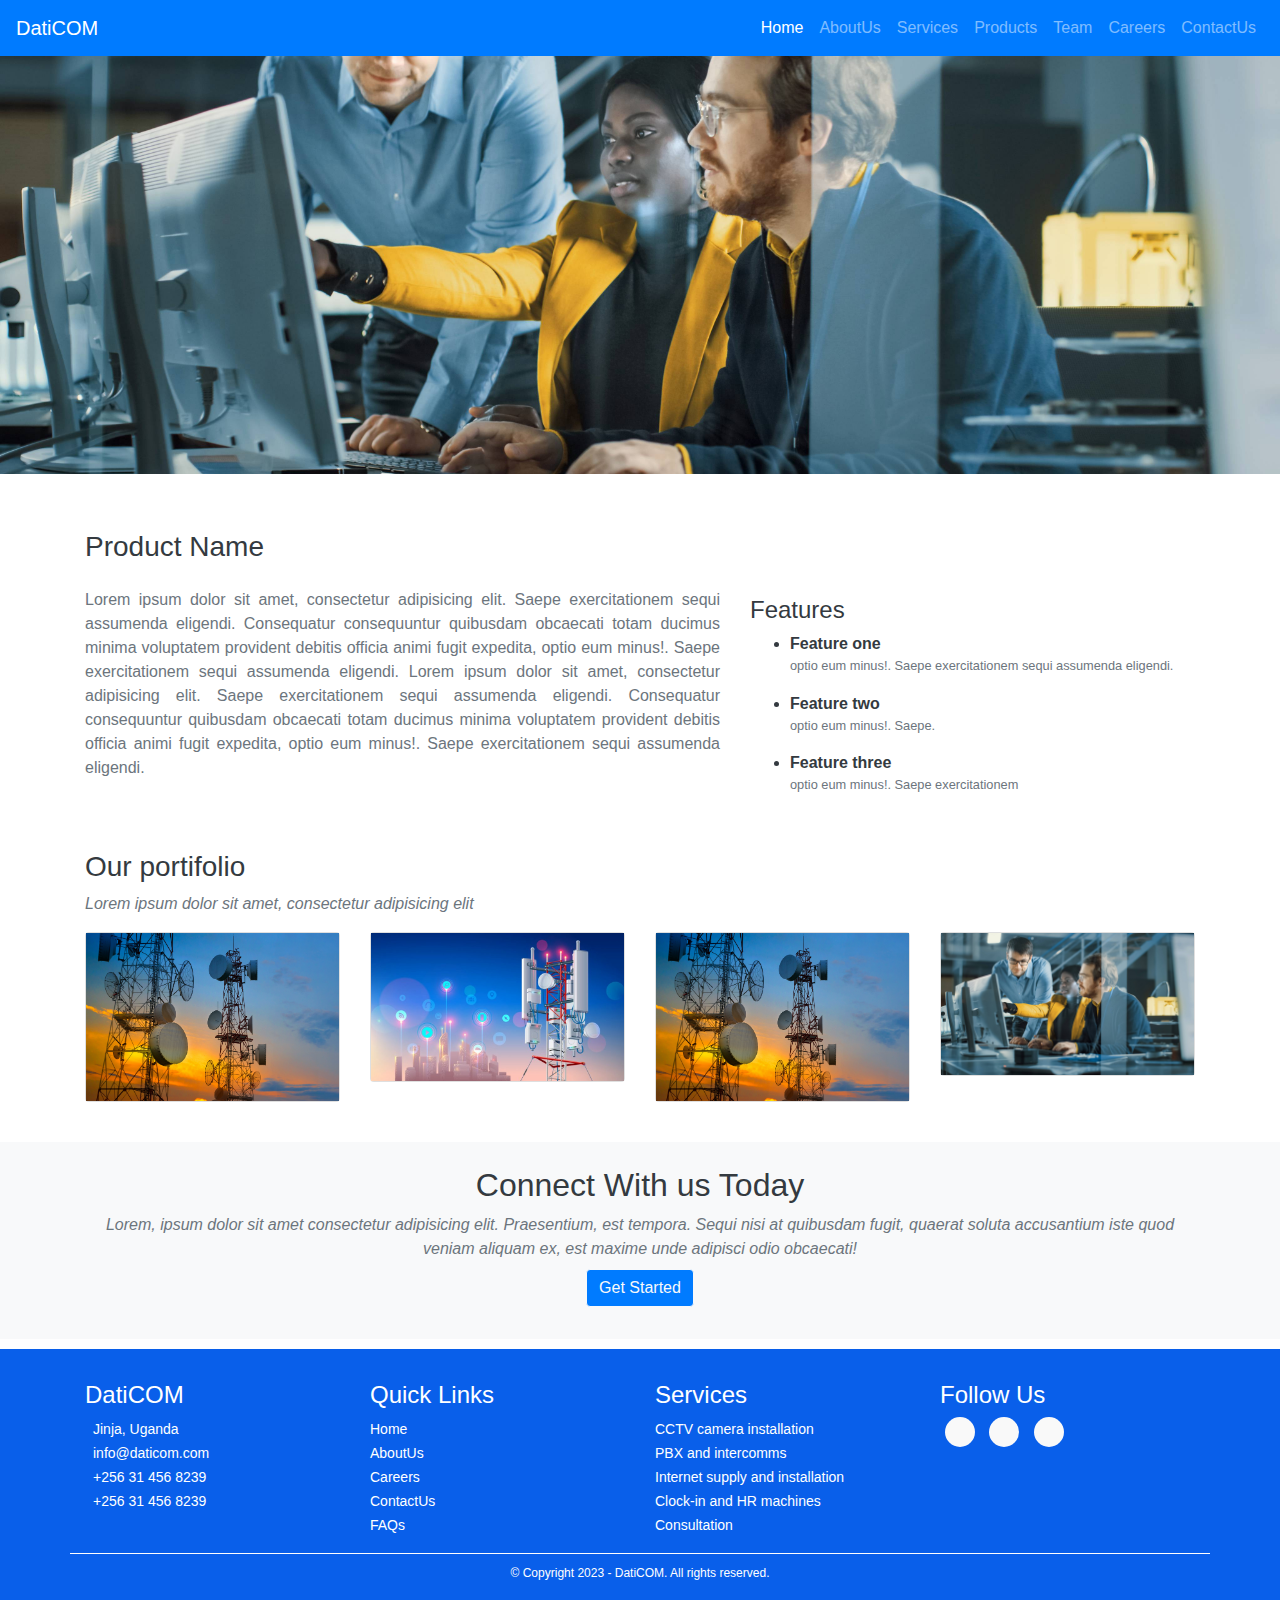
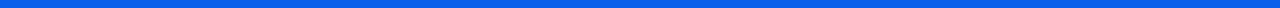
<file: products.html>
<!DOCTYPE HTML><html>
<head>
    <title>DatiCOM | products</title>
    <meta charset="utf-8">
    <meta name="viewport" content="width=device-width, initial-scale=1">
    <link rel="icon" href="data:,">
    <script src="./js/bootstrap.js"></script>
    <link rel="stylesheet" type="text/css" href="./css/stylesheet.css">
    <link rel="stylesheet" type="text/css" href="./css/bootstrap.css">
    <link rel="stylesheet" href="https://cdn.jsdelivr.net/npm/bootstrap@4.6.2/dist/css/bootstrap.min.css" integrity="sha384-xOolHFLEh07PJGoPkLv1IbcEPTNtaed2xpHsD9ESMhqIYd0nLMwNLD69Npy4HI+N" crossorigin="anonymous">
    <script src="https://cdn.jsdelivr.net/npm/jquery@3.6.1/dist/jquery.slim.min.js"></script>
    <script src="https://cdn.jsdelivr.net/npm/popper.js@1.16.1/dist/umd/popper.min.js"></script>
    <script src="https://cdn.jsdelivr.net/npm/bootstrap@4.6.2/dist/js/bootstrap.bundle.min.js"></script>
    <link rel="stylesheet" href="https://use.fontawesome.com/releases/v5.7.0/css/all.css" integrity="sha384-lZN37f5QGtY3VHgisS14W3ExzMWZxybE1SJSEsQp9S+oqd12jhcu+A56Ebc1zFSJ" crossorigin="anonymous">
    <script src="https://code.jquery.com/jquery-3.6.3.min.js" integrity="256-pvPw+upLPUjgMXY0G+8O0xUf+/Im1MZjXxxgOcBQBXU=" crossorigin="anonymous"></script>
    <link rel="stylesheet" href="https://cdnjs.cloudflare.com/ajax/libs/font-awesome/6.2.1/css/all.min.css" integrity="sha512-MV7K8+y+gLIBoVD59lQIYicR65iaqukzvf/nwasF0nqhPay5w/9lJmVM2hMDcnK1OnMGCdVK+iQrJ7lzPJQd1w==" crossorigin="anonymous" referrerpolicy="no-referrer" />

    <style type="text/css">
      .jumbotron{
        color:white;
        background-image: url("./images/banner8.jpg");
        background-position:center;
        background-repeat: no-repeat;
        background-size: cover;
        margin-top: 4%;
        height:50vh;
      }
      
    </style>

</head>
<body>

<div class="jumbotron jumbotron-fluid mt-4">
    <nav class="navbar navbar-expand-sm bg-primary navbar-dark justify-content-center fixed-top pb-2">
        <!-- <a class="navbar-brand" href="index.html">
            <img src="/images/logo.png" alt="Logo" style="width:50px;">
        </a> -->
        <a class="navbar-brand" href="index.html">DatiCOM</a>
        <button class="navbar-toggler" type="button" data-toggle="collapse" data-target="#collapsibleNavbar">
            <span class="navbar-toggler-icon"></span>
        </button>
        <div class="collapse navbar-collapse " id="collapsibleNavbar">
            <ul class="navbar-nav ml-auto">
                <li class="nav-item">
                    <a class="nav-link active" href="index.html">Home</a>
                </li>
                <li class="nav-item">
                    <a class="nav-link" href="#!"id="aboutus">AboutUs</a>
                </li>
                <li class="nav-item">
                    <a class="nav-link" href="#!" id="services">Services</a>
                </li>
                <li class="nav-item">
                    <a class="nav-link" href="#!" id="products">Products</a>
                </li>
                <li class="nav-item">
                    <a class="nav-link" href="#!" id="team">Team</a>
                </li>
                  
                <li class="nav-item">
                    <a class="nav-link" href="careers.html">Careers</a>
                </li> 
                <li class="nav-item ">
                    <a class="nav-link" href="#!" id="contactus">ContactUs</a>
                </li>
            </ul>
        </div>  
    </nav>
    
</div>
<!--END_NavBar-->
<!--Main-body-->
<div class="container">
    <div class="row">
       <div class="col-md-12 mt-2 mb-2 pt-2 pb-2">
        <h3 class="text-left text-dark mt-1 pt-1">Product Name</h3>
        <!-- <hr> -->
        <div class="row">          
            <div class="col-md-7 mt-2 mb-2 pt-2 pb-2">
                <p class="text-secondary text-justify">
                    Lorem ipsum dolor sit amet, consectetur adipisicing elit. Saepe exercitationem sequi assumenda eligendi. 
                    Consequatur consequuntur quibusdam obcaecati totam ducimus minima voluptatem provident debitis officia 
                    animi fugit expedita, optio eum minus!. Saepe exercitationem sequi assumenda eligendi.                    
                    Lorem ipsum dolor sit amet, consectetur adipisicing elit. Saepe exercitationem sequi assumenda eligendi. 
                    Consequatur consequuntur quibusdam obcaecati totam ducimus minima voluptatem provident debitis officia 
                    animi fugit expedita, optio eum minus!. Saepe exercitationem sequi assumenda eligendi.
                    
                </p> 
            </div>    
            <div class="col-md-5 mt-2 mb-2 pt-2 pb-2 bg-white">
                <h4 class="text-left text-dark mt-1 pt-1">Features</h4>
                <ul class="list">  
                    <li class="text-dark"><b>Feature one</b></li>
                    <p class="text-secondary small">optio eum minus!. Saepe exercitationem sequi assumenda eligendi.</p>
                    <li class="text-dark"><b>Feature two</b></li>
                    <p class="text-secondary small">optio eum minus!. Saepe.</p> 
                    <li class="text-dark"><b>Feature three</b></li>
                    <p class="text-secondary small">optio eum minus!. Saepe exercitationem </p> 
                </ul> 
            </div>
            <div class="col-md-12 mt-2 mb-2 pt-2 pb-2 bg-white">
                <h3 class="text-left text-dark mt-1 pt-1">Our portifolio</h3>
                <p class="text-left text-secondary mb-1 pb-1"><em>Lorem ipsum dolor sit amet, consectetur adipisicing elit</em></p>
                <div class="row">
                    <div class="col-md-3 mt-1 mb-1 pt-1 pb-1 bg-transparent">
                        <div class="card">
                            <img class="card-top" src="./images/industries4.png"/>
                        </div>
                    </div>
                    <div class="col-md-3 mt-1 mb-1 pt-1 pb-1 bg-transparent">
                        <div class="card">
                            <img class="card-top" src="./images/industries7.jpg"/>
                        </div>
                    </div>
                    <div class="col-md-3 mt-1 mb-1 pt-1 pb-1 bg-transparent">
                        <div class="card">
                            <img class="card-top" src="./images/industries4.png"/>
                        </div>
                    </div>
                    <div class="col-md-3 mt-1 mb-1 pt-1 pb-1 bg-transparent">
                        <div class="card">
                            <img class="card-top" src="./images/banner8.jpg"/>
                        </div>
                    </div>
                    
                </div>
            </div> 

        </div>
       </div>
       

       </div>
    </div>
</div>
<div class="container-fluid bg-light">
    <div class="row">
        <div class="container">
            <div class="col-md-12 mt-2 mb-2 pt-2 pb-2 bg-transparent">
                <h2 class="text-center text-dark mt-1 pt-1">Connect With us Today</h2>
                <p class="text-center text-secondary mb-1 pb-1"><em>Lorem, ipsum dolor sit amet consectetur adipisicing elit. Praesentium, est tempora. Sequi nisi at quibusdam fugit, 
                    quaerat soluta accusantium iste quod veniam aliquam ex, est maxime unde adipisci odio obcaecati!</em>
                </p>
                <p class="text-center"><a href="#" class="btn btn-md btn-outline-light bg-primary">Get Started</a></p>
                
            </div>
        </div>
    </div>
</div>

<button onclick="topFunction()" id="topBtn" title="Go to top">Top</button>

<footer class="mainfooter" role="contentinfo">  
    <div class="footer-middle">  
        <div class="container">  
            <div class="row">  
                <div class="col-md-3 col-sm-6">  
                    <div class="footer-pad">  
                        <h4> DatiCOM</h4>  
                        <ul class="list-unstyled">  
                        <li> <a href="#"><i class="fas fa-map-marker-alt mr-1 pr-1"></i>Jinja, Uganda</a></li> 
                        <li> <a href="#"><i class="fas fa-envelope mr-1 pr-1"></i>info@daticom.com </a></li>  
                        <li> <a href="#"><i class="fas fa-phone mr-1 pr-1"></i>+256 31 456 8239</a></li>  
                        <li> <a href="#"><i class="fas fa-phone mr-1 pr-1"></i>+256 31 456 8239</a></li>  
                        
                        </ul>  
                    </div>  
                </div>  
                <div class="col-md-3 col-sm-6">  
                    <div class="footer-pad">  
                        <h4> Quick Links</h4>  
                        <ul class="list-unstyled">  
                            <li><a href="#">Home </a> </li>  
                            <li><a href="#">AboutUs</a> </li>  
                            <li><a href="careers.html">Careers</a></li>  
                            <li><a href="#">ContactUs</a></li>  
                            <li> <a href="#">FAQs</a></li>  
                        </ul>  
                    </div>  
                </div>  
                <div class="col-md-3 col-sm-6">  
                    <div class="footer-pad">  
                        <h4> Services </h4>  
                        <ul class="list-unstyled">  
                        <li> <a href="#"> CCTV camera installation </a> </li>  
                        <li> <a href="#"> PBX and intercomms </a> </li>  
                        <li> <a href="#"> Internet supply and installation</a> </li>  
                        <li> <a href="#"> Clock-in and HR machines</a> </li>  
                        <li> <a href="#"> Consultation </a> </li>  
                        </ul>  
                    </div>  
                </div>  
                <div class="col-md-3">  
                    <h4> Follow Us </h4>  
                    <ul class="social-network social-circle">  
                        <li> <a href="#" class="icoFacebook" title="Facebook"> <i class="fa fa-facebook"> </i> </a> </li>  
                        <li> <a href="#" class="icoLinkedin" title="Linkedin"> <i class="fa fa-linkedin"> </i> </a> </li>  
                        <li> <a href="#"> <i class="fa fa-youtube" aria-hidden="true"> </i> </a> </li>  
                    </ul>               
                </div>  
            </div>  
            <div class="row">  
                <div class="col-md-12 copy">  
                    <p class="text-center"> © Copyright 2023 - DatiCOM.  All rights reserved. </p>  
                </div>  
            </div>  
        </div>  
    </div>  
</footer>  
</body>  
</html>
<script>

    // Get the button:
    let mybutton = document.getElementById("topBtn");

    // When the user scrolls down 20px from the top of the document, show the button
    window.onscroll = function() {scrollFunction()};

    function scrollFunction() {
    if (document.body.scrollTop > 20 || document.documentElement.scrollTop > 20) {
        mybutton.style.display = "block";
    } else {
        mybutton.style.display = "none";
    }
    }

    // When the user clicks on the button, scroll to the top of the document
    function topFunction() {
    document.body.scrollTop = 0; // For Safari
    document.documentElement.scrollTop = 0; // For Chrome, Firefox, IE and Opera
    }

 </script>
</file>
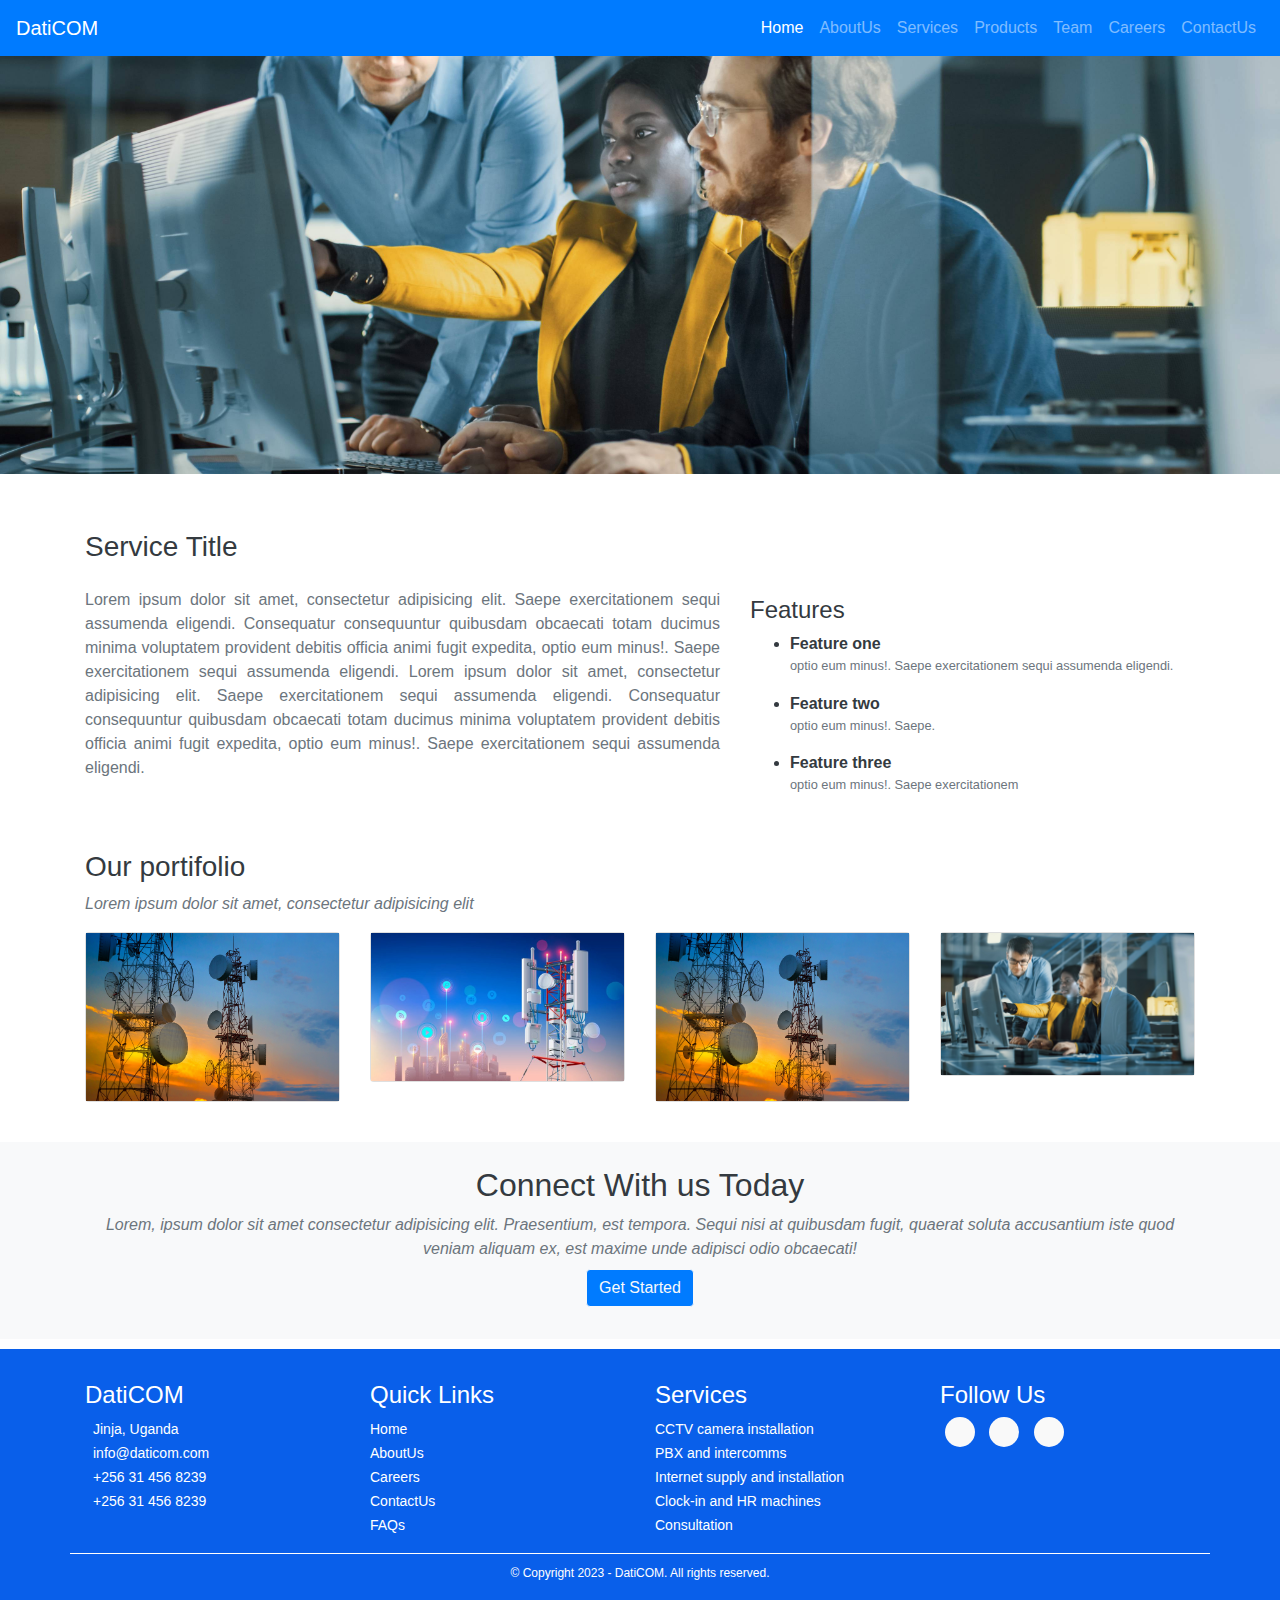
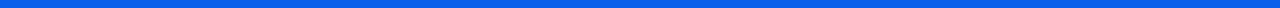
<file: services.html>
<!DOCTYPE HTML><html>
<head>
    <title>DatiCOM | Services</title>
    <meta charset="utf-8">
    <meta name="viewport" content="width=device-width, initial-scale=1">
    <link rel="icon" href="data:,">
    <script src="./js/bootstrap.js"></script>
    <link rel="stylesheet" type="text/css" href="./css/stylesheet.css">
    <link rel="stylesheet" type="text/css" href="./css/bootstrap.css">
    <link rel="stylesheet" href="https://cdn.jsdelivr.net/npm/bootstrap@4.6.2/dist/css/bootstrap.min.css" integrity="sha384-xOolHFLEh07PJGoPkLv1IbcEPTNtaed2xpHsD9ESMhqIYd0nLMwNLD69Npy4HI+N" crossorigin="anonymous">
    <script src="https://cdn.jsdelivr.net/npm/jquery@3.6.1/dist/jquery.slim.min.js"></script>
    <script src="https://cdn.jsdelivr.net/npm/popper.js@1.16.1/dist/umd/popper.min.js"></script>
    <script src="https://cdn.jsdelivr.net/npm/bootstrap@4.6.2/dist/js/bootstrap.bundle.min.js"></script>
    <link rel="stylesheet" href="https://use.fontawesome.com/releases/v5.7.0/css/all.css" integrity="sha384-lZN37f5QGtY3VHgisS14W3ExzMWZxybE1SJSEsQp9S+oqd12jhcu+A56Ebc1zFSJ" crossorigin="anonymous">
    <script src="https://code.jquery.com/jquery-3.6.3.min.js" integrity="256-pvPw+upLPUjgMXY0G+8O0xUf+/Im1MZjXxxgOcBQBXU=" crossorigin="anonymous"></script>
    <link rel="stylesheet" href="https://cdnjs.cloudflare.com/ajax/libs/font-awesome/6.2.1/css/all.min.css" integrity="sha512-MV7K8+y+gLIBoVD59lQIYicR65iaqukzvf/nwasF0nqhPay5w/9lJmVM2hMDcnK1OnMGCdVK+iQrJ7lzPJQd1w==" crossorigin="anonymous" referrerpolicy="no-referrer" />

    <style type="text/css">
      .jumbotron{
        color:white;
        background-image: url("./images/banner8.jpg");
        background-position:center;
        background-repeat: no-repeat;
        background-size: cover;
        margin-top: 4%;
        height:50vh;
      }
      
    </style>

</head>
<body>

<div class="jumbotron jumbotron-fluid mt-4">
    <nav class="navbar navbar-expand-sm bg-primary navbar-dark justify-content-center fixed-top pb-2">
        <!-- <a class="navbar-brand" href="index.html">
            <img src="/images/logo.png" alt="Logo" style="width:50px;">
        </a> -->
        <a class="navbar-brand" href="index.html">DatiCOM</a>
        <button class="navbar-toggler" type="button" data-toggle="collapse" data-target="#collapsibleNavbar">
            <span class="navbar-toggler-icon"></span>
        </button>
        <div class="collapse navbar-collapse " id="collapsibleNavbar">
            <ul class="navbar-nav ml-auto">
                <li class="nav-item">
                    <a class="nav-link active" href="index.html">Home</a>
                </li>
                <li class="nav-item">
                    <a class="nav-link" href="#!"id="aboutus">AboutUs</a>
                </li>
                <li class="nav-item">
                    <a class="nav-link" href="#!" id="services">Services</a>
                </li>
                <li class="nav-item">
                    <a class="nav-link" href="#!" id="products">Products</a>
                </li>
                <li class="nav-item">
                    <a class="nav-link" href="#!" id="team">Team</a>
                </li>
                  
                <li class="nav-item">
                    <a class="nav-link" href="careers.html">Careers</a>
                </li> 
                <li class="nav-item ">
                    <a class="nav-link" href="#!" id="contactus">ContactUs</a>
                </li>
            </ul>
        </div>  
    </nav>
    
</div>
<!--END_NavBar-->
<!--Main-body-->
<div class="container">
    <div class="row">
       <div class="col-md-12 mt-2 mb-2 pt-2 pb-2">
        <h3 class="text-left text-dark mt-1 pt-1">Service Title</h3>
        <!-- <hr> -->
        <div class="row">          
            <div class="col-md-7 mt-2 mb-2 pt-2 pb-2">
                <p class="text-secondary text-justify">
                    Lorem ipsum dolor sit amet, consectetur adipisicing elit. Saepe exercitationem sequi assumenda eligendi. 
                    Consequatur consequuntur quibusdam obcaecati totam ducimus minima voluptatem provident debitis officia 
                    animi fugit expedita, optio eum minus!. Saepe exercitationem sequi assumenda eligendi.                    
                    Lorem ipsum dolor sit amet, consectetur adipisicing elit. Saepe exercitationem sequi assumenda eligendi. 
                    Consequatur consequuntur quibusdam obcaecati totam ducimus minima voluptatem provident debitis officia 
                    animi fugit expedita, optio eum minus!. Saepe exercitationem sequi assumenda eligendi.
                    
                </p> 
            </div>    
            <div class="col-md-5 mt-2 mb-2 pt-2 pb-2 bg-white">
                <h4 class="text-left text-dark mt-1 pt-1">Features</h4>
                <ul class="list">  
                    <li class="text-dark"><b>Feature one</b></li>
                    <p class="text-secondary small">optio eum minus!. Saepe exercitationem sequi assumenda eligendi.</p>
                    <li class="text-dark"><b>Feature two</b></li>
                    <p class="text-secondary small">optio eum minus!. Saepe.</p> 
                    <li class="text-dark"><b>Feature three</b></li>
                    <p class="text-secondary small">optio eum minus!. Saepe exercitationem </p> 
                </ul> 
            </div>
            <div class="col-md-12 mt-2 mb-2 pt-2 pb-2 bg-white">
                <h3 class="text-left text-dark mt-1 pt-1">Our portifolio</h3>
                <p class="text-left text-secondary mb-1 pb-1"><em>Lorem ipsum dolor sit amet, consectetur adipisicing elit</em></p>
                <div class="row">
                    <div class="col-md-3 mt-1 mb-1 pt-1 pb-1 bg-transparent">
                        <div class="card">
                            <img class="card-top" src="./images/industries4.png"/>
                        </div>
                    </div>
                    <div class="col-md-3 mt-1 mb-1 pt-1 pb-1 bg-transparent">
                        <div class="card">
                            <img class="card-top" src="./images/industries7.jpg"/>
                        </div>
                    </div>
                    <div class="col-md-3 mt-1 mb-1 pt-1 pb-1 bg-transparent">
                        <div class="card">
                            <img class="card-top" src="./images/industries4.png"/>
                        </div>
                    </div>
                    <div class="col-md-3 mt-1 mb-1 pt-1 pb-1 bg-transparent">
                        <div class="card">
                            <img class="card-top" src="./images/banner8.jpg"/>
                        </div>
                    </div>
                    
                </div>
            </div> 

        </div>
       </div>
       

       </div>
    </div>
</div>
<div class="container-fluid bg-light">
    <div class="row">
        <div class="container">
            <div class="col-md-12 mt-2 mb-2 pt-2 pb-2 bg-transparent">
                <h2 class="text-center text-dark mt-1 pt-1">Connect With us Today</h2>
                <p class="text-center text-secondary mb-1 pb-1"><em>Lorem, ipsum dolor sit amet consectetur adipisicing elit. Praesentium, est tempora. Sequi nisi at quibusdam fugit, 
                    quaerat soluta accusantium iste quod veniam aliquam ex, est maxime unde adipisci odio obcaecati!</em>
                </p>
                <p class="text-center"><a href="#" class="btn btn-md btn-outline-light bg-primary">Get Started</a></p>
                
            </div>
        </div>
    </div>
</div>

<button onclick="topFunction()" id="topBtn" title="Go to top">Top</button>

<footer class="mainfooter" role="contentinfo">  
    <div class="footer-middle">  
        <div class="container">  
            <div class="row">  
                <div class="col-md-3 col-sm-6">  
                    <div class="footer-pad">  
                        <h4> DatiCOM</h4>  
                        <ul class="list-unstyled">  
                        <li> <a href="#"><i class="fas fa-map-marker-alt mr-1 pr-1"></i>Jinja, Uganda</a></li> 
                        <li> <a href="#"><i class="fas fa-envelope mr-1 pr-1"></i>info@daticom.com </a></li>  
                        <li> <a href="#"><i class="fas fa-phone mr-1 pr-1"></i>+256 31 456 8239</a></li>  
                        <li> <a href="#"><i class="fas fa-phone mr-1 pr-1"></i>+256 31 456 8239</a></li>  
                        
                        </ul>  
                    </div>  
                </div>  
                <div class="col-md-3 col-sm-6">  
                    <div class="footer-pad">  
                        <h4> Quick Links</h4>  
                        <ul class="list-unstyled">  
                            <li><a href="#">Home </a> </li>  
                            <li><a href="#">AboutUs</a> </li>  
                            <li><a href="careers.html">Careers</a></li>  
                            <li><a href="#">ContactUs</a></li>  
                            <li> <a href="#">FAQs</a></li>  
                        </ul>  
                    </div>  
                </div>  
                <div class="col-md-3 col-sm-6">  
                    <div class="footer-pad">  
                        <h4> Services </h4>  
                        <ul class="list-unstyled">  
                        <li> <a href="#"> CCTV camera installation </a> </li>  
                        <li> <a href="#"> PBX and intercomms </a> </li>  
                        <li> <a href="#"> Internet supply and installation</a> </li>  
                        <li> <a href="#"> Clock-in and HR machines</a> </li>  
                        <li> <a href="#"> Consultation </a> </li>  
                        </ul>  
                    </div>  
                </div>  
                <div class="col-md-3">  
                    <h4> Follow Us </h4>  
                    <ul class="social-network social-circle">  
                        <li> <a href="#" class="icoFacebook" title="Facebook"> <i class="fa fa-facebook"> </i> </a> </li>  
                        <li> <a href="#" class="icoLinkedin" title="Linkedin"> <i class="fa fa-linkedin"> </i> </a> </li>  
                        <li> <a href="#"> <i class="fa fa-youtube" aria-hidden="true"> </i> </a> </li>  
                    </ul>               
                </div>  
            </div>  
            <div class="row">  
                <div class="col-md-12 copy">  
                    <p class="text-center"> © Copyright 2023 - DatiCOM.  All rights reserved. </p>  
                </div>  
            </div>  
        </div>  
    </div>  
</footer>  
</body>  
</html>
<script>

    // Get the button:
    let mybutton = document.getElementById("topBtn");

    // When the user scrolls down 20px from the top of the document, show the button
    window.onscroll = function() {scrollFunction()};

    function scrollFunction() {
    if (document.body.scrollTop > 20 || document.documentElement.scrollTop > 20) {
        mybutton.style.display = "block";
    } else {
        mybutton.style.display = "none";
    }
    }

    // When the user clicks on the button, scroll to the top of the document
    function topFunction() {
    document.body.scrollTop = 0; // For Safari
    document.documentElement.scrollTop = 0; // For Chrome, Firefox, IE and Opera
    }

 </script>
</file>
<file: css/stylesheet.css>
#topBtn {
    display: none; /* Hidden by default */
    position: fixed; /* Fixed/sticky position */
    bottom: 20px; /* Place the button at the bottom of the page */
    right: 30px; /* Place the button 30px from the right */
    z-index: 99; /* Make sure it does not overlap */
    border: none; /* Remove borders */
    outline: none; /* Remove outline */
    background-color: grey; /* Set a background color */
    color: white; /* Text color */
    cursor: pointer; /* Add a mouse pointer on hover */
    padding: 15px; /* Some padding */
    border-radius: 50%; /* Rounded corners */
    font-size: 18px; /* Increase font size */
  }
  
  #topBtn:hover {
    background-color: grey; /* Add a dark-grey background on hover */
  }

    /* h2 {  
        padding: 25px 0;  
        text-align: center;  
        color: #fff;  
        background: #7c8490;  
    } */
    footer {  
     background: rgb(9, 95, 234);  
      color: white;  
      margin-top:10px;  
    }  
    footer a {  
      color: #fff;  
      font-size: 14px;  
      transition-duration: 0.2s;  
    }  
    footer a:hover {  
      color: #FA944B;  
      text-decoration: none;  
    }  
    .copy {  
      font-size: 12px;  
      padding: 10px;  
      border-top: 1px solid #FFFFFF;  
    }  
    .footer-middle {  
      padding-top: 2em;  
      color: white;  
    }  
    ul.social-network {  
      list-style: none;  
      display: inline;  
      margin-left: 0 !important;  
      padding: 0;  
    }  
    ul.social-network li {  
      display: inline;  
      margin: 0 5px;  
    }  
      
    .social-network a.icoFacebook:hover {  
      background-color: #3B5998;  
    }  
    .social-network a.icoLinkedin:hover {  
      background-color: #007bb7;  
    }  
    .social-network a.icoFacebook:hover i  
    {  
      color: #fff;  
    }  
    .social-network a.icoLinkedin:hover i {  
      color: #fff;  
    }  
    .social-network a.socialIcon:hover {  
      color: #44BCDD;  
    }  
    .socialHoverClass {  
      color: #44BCDD;  
    }  
    .social-circle li a {  
      display: inline-block;  
      position: relative;  
      margin: 0 auto 0 auto;  
      -moz-border-radius: 50%;  
      -webkit-border-radius: 50%;  
      border-radius: 50%;  
      text-align: center;  
      width: 30px;  
      height: 30px;  
      font-size: 15px;  
    }  
    .social-circle li i {  
      margin: 0;  
      line-height: 30px;  
      text-align: center;  
    }  
    .social-circle li a:hover i  
    {  
      -moz-transform: rotate(360deg);  
      -webkit-transform: rotate(360deg);  
      -ms--transform: rotate(360deg);  
      transform: rotate(360deg);  
      -webkit-transition: all 0.2s;  
      -moz-transition: all 0.2s;  
      -o-transition: all 0.2s;  
      -ms-transition: all 0.2s;  
      transition: all 0.2s;  
    }  
    .triggeredHover {  
      -moz-transform: rotate(360deg);  
      -webkit-transform: rotate(360deg);  
      -ms--transform: rotate(360deg);  
      transform: rotate(360deg);  
      -webkit-transition: all 0.2s;  
      -moz-transition: all 0.2s;  
      -o-transition: all 0.2s;  
      -ms-transition: all 0.2s;  
      transition: all 0.2s;  
    }  
    .social-circle i {  
      color: #595959;  
      -webkit-transition: all 0.8s;  
      -moz-transition: all 0.8s;  
      -o-transition: all 0.8s;  
      -ms-transition: all 0.8s;  
      transition: all 0.8s;  
    }  
    .social-network a {  
      background-color: #F9F9F9;  
    }  
    ..social-network a:hover {  
    background: #ff304d;  
    }
</file>
